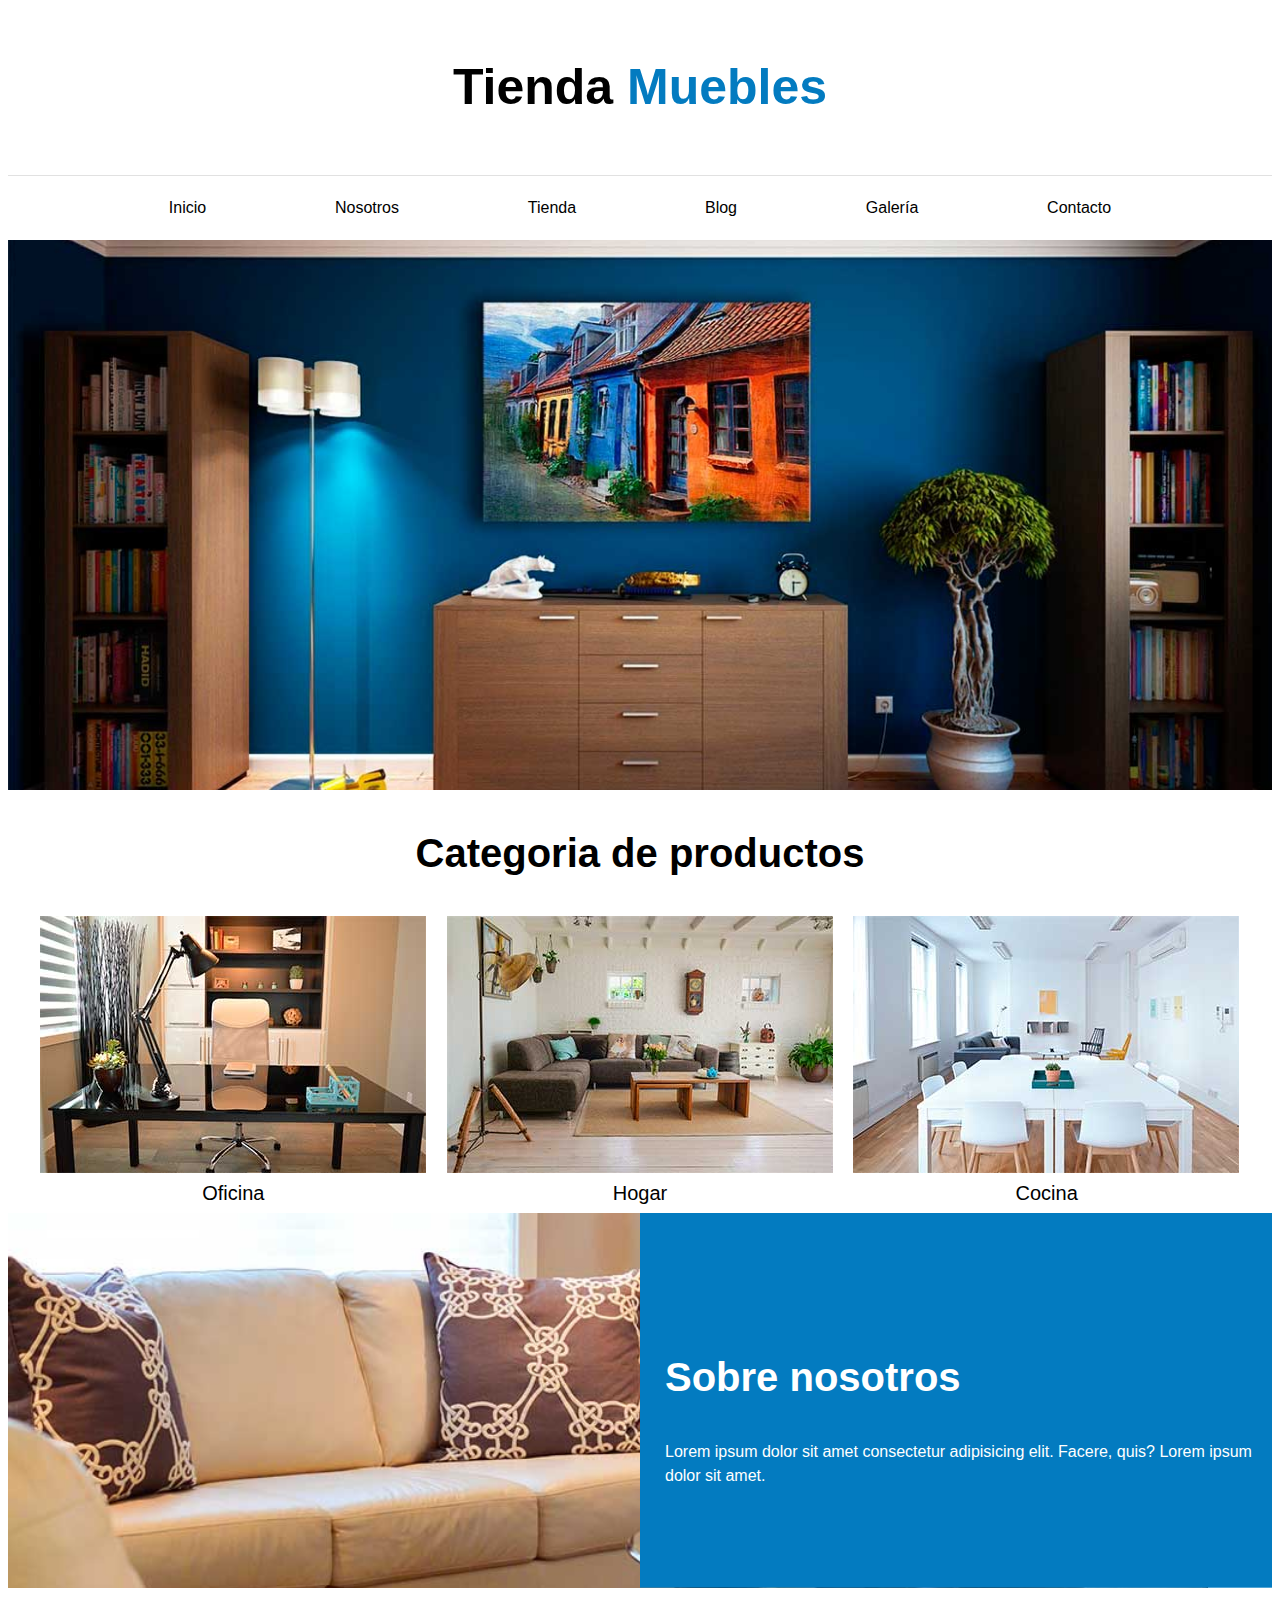
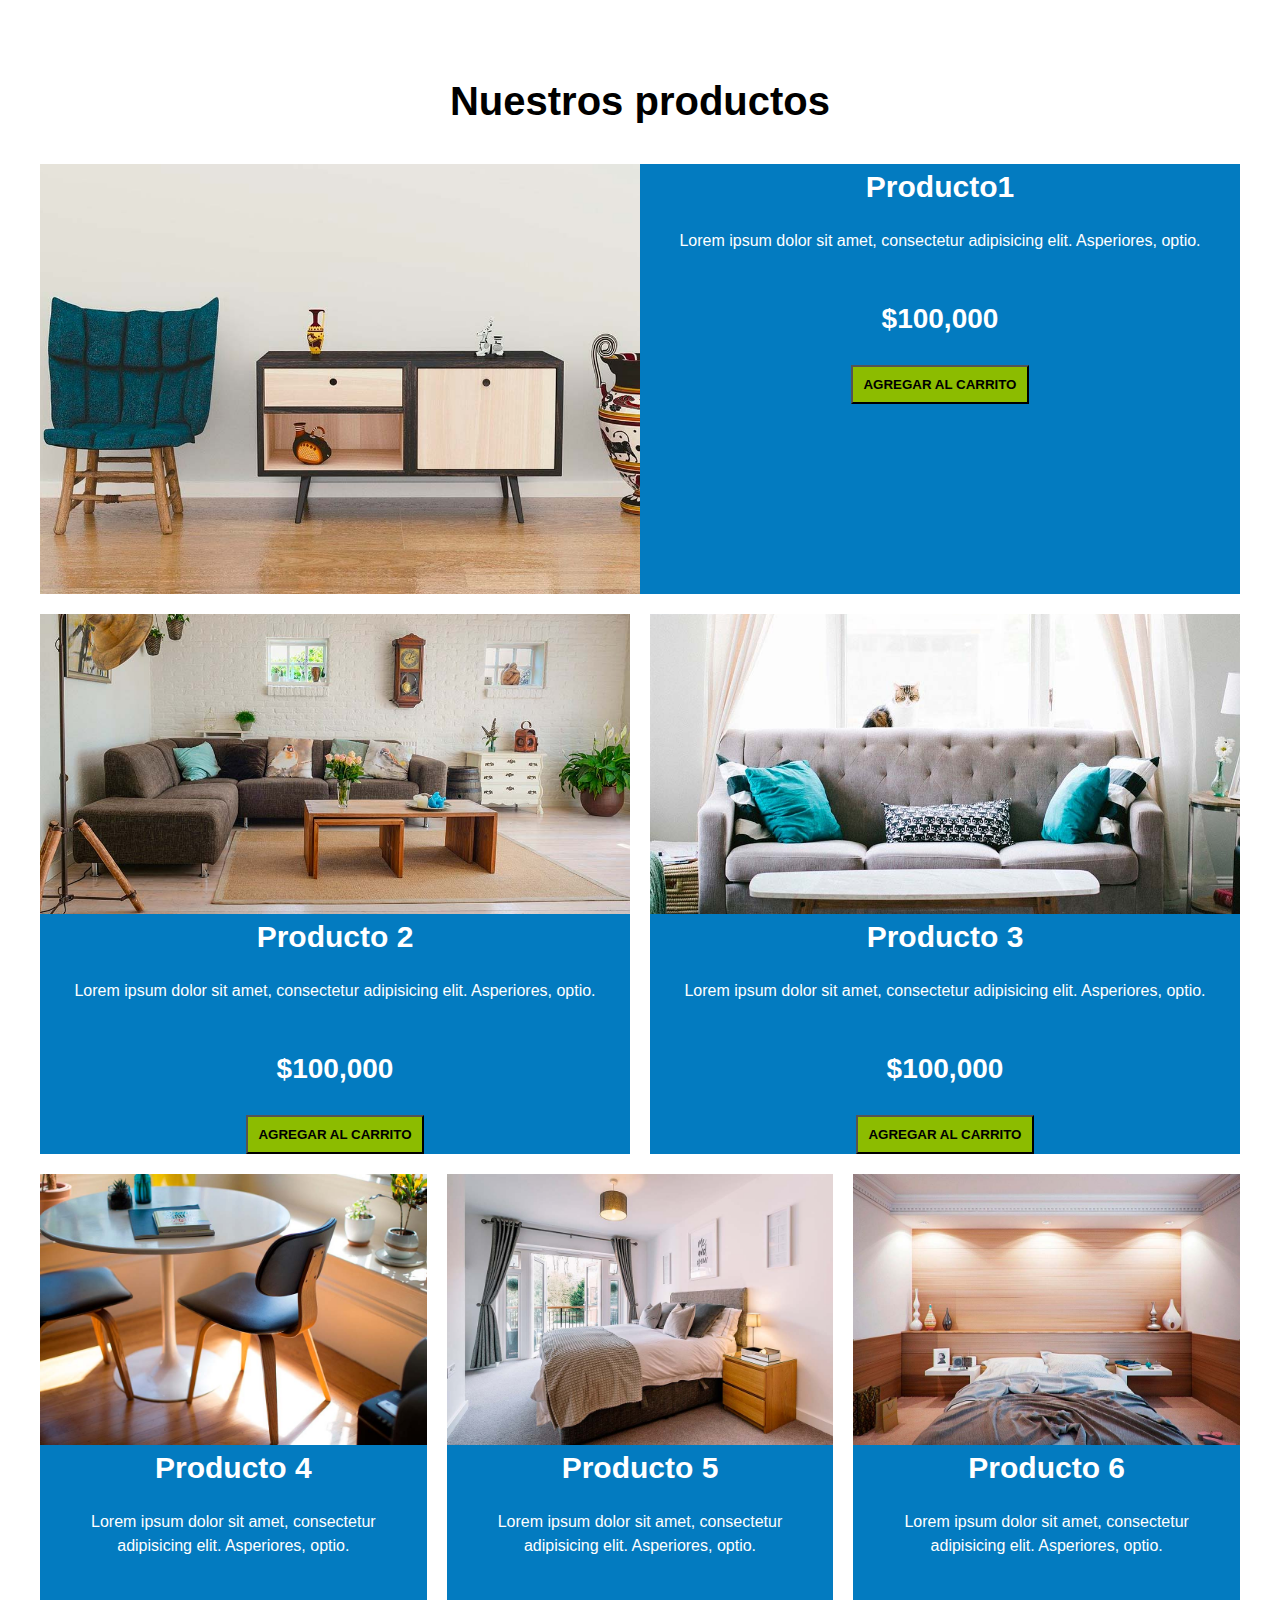
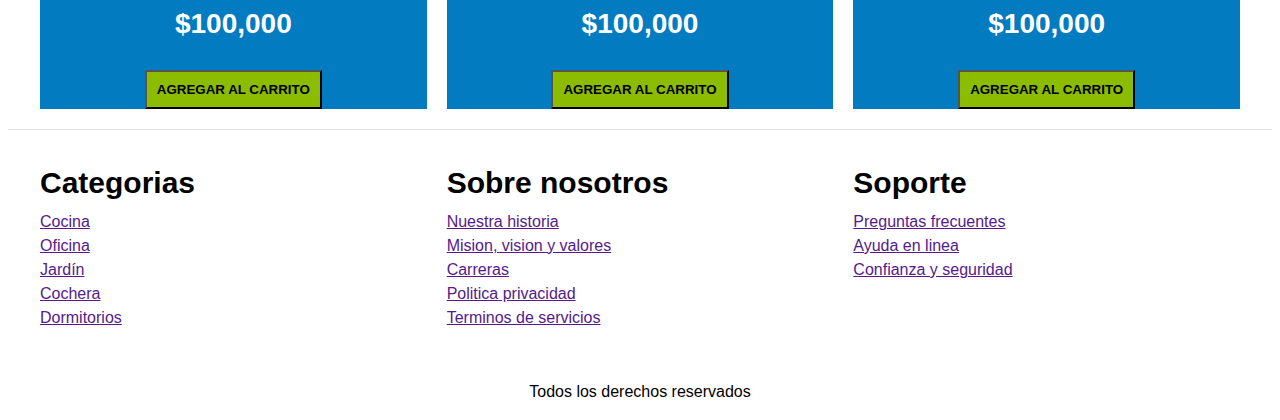
<file: index.html>
<!DOCTYPE html>
<html lang="en">

<head>
    <meta charset="UTF-8">
    <meta name="viewport" content="width=device-width, initial-scale=1.0">
    <title>Document</title>
    <link rel="stylesheet" href="/css/style.css">
</head>

<body>

    <header>
        <h1 class="nombre-sitio">Tienda <span>Muebles</spa>
        </h1>
    </header>


    <div class="contenedor-navegacion">
        <nav class="nav-principal contenedor">
            <a href="index.html">Inicio</a>
            <a href="nosotros.html">Nosotros</a>
            <a href="tienda.html">Tienda</a>
            <a href="blog.html">Blog</a>
            <a href="galeria.html">Galería</a>
            <a href="contacto.html">Contacto</a>
        </nav>
    </div>

    <div class="hero"></div>

    <section class="contenedor categorias">
        <h2>Categoria de productos</h2>
        <div class=" contenedor listado-categoria">
            <div>
                <img src="img/categoria1.jpg" alt="Imagen categoria">
                <div class="contenedor-enlace">
                    <a href="#">Oficina</a>
                </div>

            </div>
            <div>
                <img src="img/categoria2.jpg" alt="Imagen categoria">
                <div class="contenedor-enlace">
                    <a href="#">Hogar</a>
                </div>
            </div>
            <div>
                <img src="img/categoria3.jpg" alt="Imagen categoria">
                <div class="contenedor-enlace">
                    <a href="#">Cocina</a>
                </div>
            </div>
        </div>

    </section>

    <section class="sobre-nosotros">

        <div class="sobre-nosotros-grid">
            <div class="texto-nosotros">
                <h2>Sobre nosotros</h2>
                <a>Lorem ipsum dolor sit amet consectetur adipisicing elit. Facere, quis? Lorem ipsum dolor sit
                    amet.</a>
            </div>
        </div>


    </section>

    <main class="contenido-principal contenedor">
        <h2>Nuestros productos</h2>
        <div class="listado-producto">
            <div class="producto">
                <img src="img/producto1.jpg" alt="">
                <div class="texto-producto">
                    <h3>Producto1</h3>
                    <p>Lorem ipsum dolor sit amet, consectetur adipisicing elit. Asperiores, optio.</p>
                    <p class="precio">$100,000</p>
                    <button type="submit">Agregar al carrito</button>
                </div>
            </div>
            <div class="producto">
                <img src="img/producto2.jpg" alt="">
                <div class="texto-producto">
                    <h3>Producto 2</h3>
                    <p>Lorem ipsum dolor sit amet, consectetur adipisicing elit. Asperiores, optio.</p>
                    <p class="precio">$100,000</p>
                    <button type="submit">Agregar al carrito</button>
                </div>
            </div>
            <div class="producto">
                <img src="img/producto3.jpg" alt="">
                <div class="texto-producto">
                    <h3>Producto 3</h3>
                    <p>Lorem ipsum dolor sit amet, consectetur adipisicing elit. Asperiores, optio.</p>
                    <p class="precio">$100,000</p>
                    <button type="submit">Agregar al carrito</button>
                </div>
            </div>
            <div class="producto">
                <img src="img/producto4.jpg" alt="">
                <div class="texto-producto">
                    <h3>Producto 4</h3>
                    <p>Lorem ipsum dolor sit amet, consectetur adipisicing elit. Asperiores, optio.</p>
                    <p class="precio">$100,000</p>
                    <button type="submit">Agregar al carrito</button>
                </div>
            </div>
            <div class="producto">
                <img src="img/producto5.jpg" alt="">
                <div class="texto-producto">
                    <h3>Producto 5</h3>
                    <p>Lorem ipsum dolor sit amet, consectetur adipisicing elit. Asperiores, optio.</p>
                    <p class="precio">$100,000</p>
                    <button type="submit">Agregar al carrito</button>
                </div>
            </div>
            <div class="producto">
                <img src="img/producto6.jpg" alt="">
                <div class="texto-producto">
                    <h3>Producto 6</h3>
                    <p>Lorem ipsum dolor sit amet, consectetur adipisicing elit. Asperiores, optio.</p>
                    <p class="precio">$100,000</p>
                    <button type="submit">Agregar al carrito</button>
                </div>
            </div>
        </div>

    </main>




    <footer class="site-footer">
        <div class="grid-footer contenedor">
            <div class="footer-menu">
                <h3>Categorias</h3>
                <a href="">Cocina</a>
                <a href="">Oficina</a>
                <a href="">Jardín</a>
                <a href="">Cochera</a>
                <a href="">Dormitorios</a>
            </div>
            <div class="footer-menu">
                <h3>Sobre nosotros</h3>
                <a href="">Nuestra historia</a>
                <a href="">Mision, vision y valores</a>
                <a href="">Carreras</a>
                <a href="">Politica privacidad</a>
                <a href="">Terminos de servicios</a>
            </div>
            <div class="footer-menu">
                <h3>Soporte</h3>
                <a href="">Preguntas frecuentes</a>
                <a href="">Ayuda en linea</a>
                <a href="">Confianza y seguridad</a>
            </div>
        </div>
        <p class="copyrigth">Todos los derechos reservados </p>
    </footer>




</body>

</html>
</file>
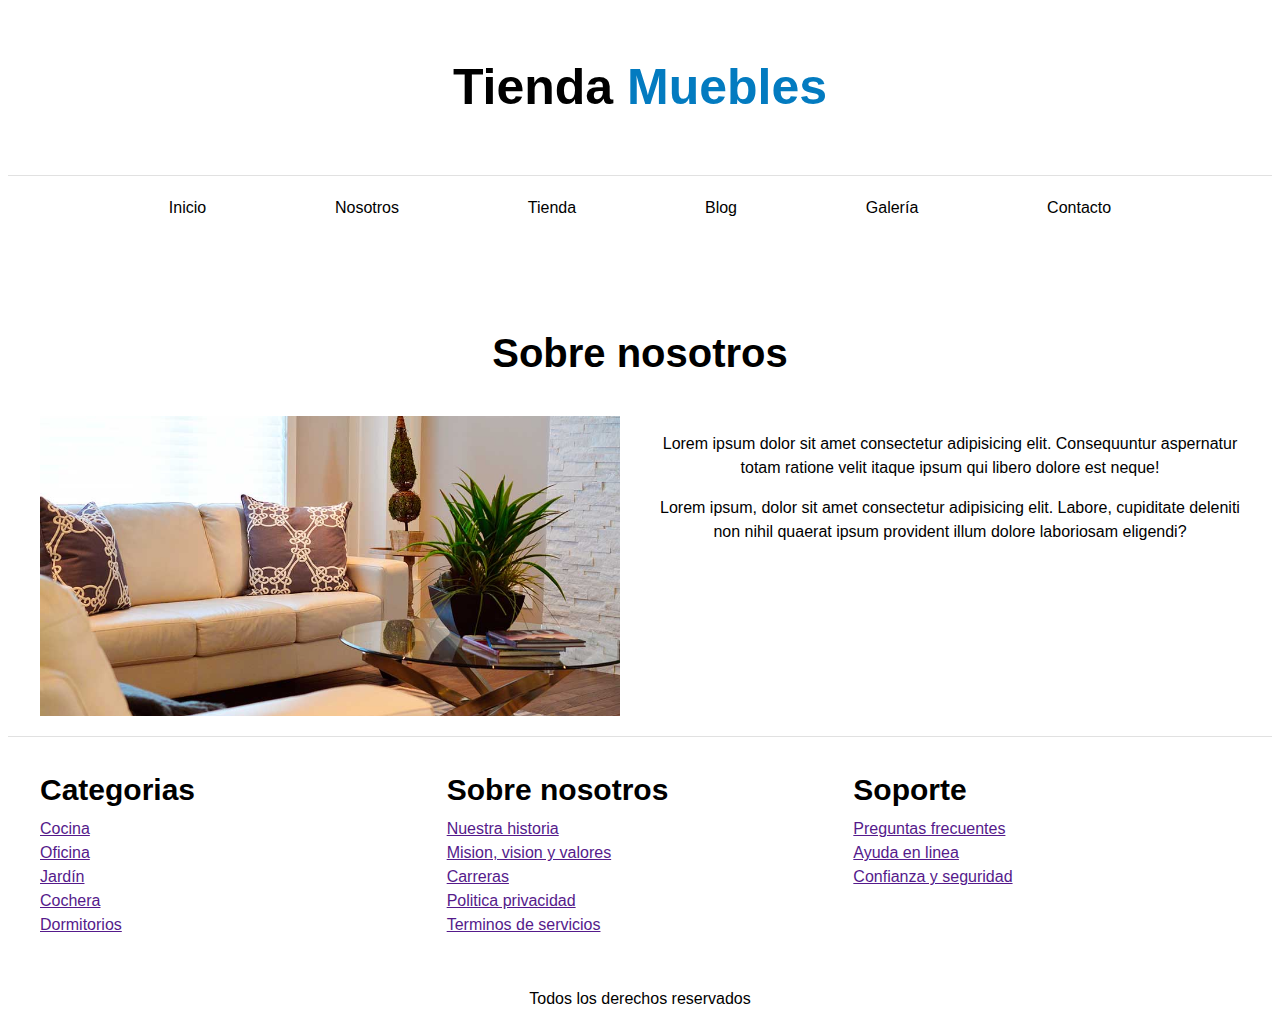
<file: nosotros.html>
<!DOCTYPE html>
<html lang="en">

<head>
    <meta charset="UTF-8">
    <meta name="viewport" content="width=device-width, initial-scale=1.0">
    <title>Document</title>
    <link rel="stylesheet" href="/css/style.css">
</head>

<body>

    <header>
        <h1 class="nombre-sitio">Tienda <span>Muebles</spa>
        </h1>
    </header>


    <div class="contenedor-navegacion">
        <nav class="nav-principal contenedor">
            <a href="index.html">Inicio</a>
            <a href="nostros.html">Nosotros</a>
            <a href="tienda.html">Tienda</a>
            <a href="blog.html">Blog</a>
            <a href="galeria.html">Galería</a>
            <a href="contacto.html">Contacto</a>
        </nav>
    </div>

    <main class="contenido-principal contenedor">
        <h2 class="text center">Sobre nosotros</h2>
        <div class="contenedor-nosotros contenedor">
            <div class="imagen">
                <img src="/img/nosotros.jpg" alt="sobre nosotros">
            </div>
            <div class="informacion-nosotros">
                <p>Lorem ipsum dolor sit amet consectetur adipisicing elit. Consequuntur aspernatur totam ratione velit
                    itaque ipsum qui libero dolore est neque!</p>
                <p>Lorem ipsum, dolor sit amet consectetur adipisicing elit. Labore, cupiditate deleniti non nihil
                    quaerat
                    ipsum provident illum dolore laboriosam eligendi?</p>
            </div>
        </div>

    </main>


    <footer class="site-footer">
        <div class="grid-footer contenedor">
            <div class="footer-menu">
                <h3>Categorias</h3>
                <a href="">Cocina</a>
                <a href="">Oficina</a>
                <a href="">Jardín</a>
                <a href="">Cochera</a>
                <a href="">Dormitorios</a>
            </div>
            <div class="footer-menu">
                <h3>Sobre nosotros</h3>
                <a href="">Nuestra historia</a>
                <a href="">Mision, vision y valores</a>
                <a href="">Carreras</a>
                <a href="">Politica privacidad</a>
                <a href="">Terminos de servicios</a>
            </div>
            <div class="footer-menu">
                <h3>Soporte</h3>
                <a href="">Preguntas frecuentes</a>
                <a href="">Ayuda en linea</a>
                <a href="">Confianza y seguridad</a>
            </div>
        </div>
        <p class="copyrigth">Todos los derechos reservados </p>
    </footer>




</body>

</html>
</file>
<file: css/style.css>
html {
    box-sizing: border-box;
    font-size: 62.5%; /*1 rem = 10px*/
}
*, *::before, *::after {
    box-sizing: inherit;
}

body{
    font-family: sans-serif,'Courier New', Courier, monospace;
    font-size: 1.6rem;
    line-height: 1.5 ;
}

h1,
h2,
h3{
    font-family: sans-serif,'Courier New', Courier, monospace;
    margin: 0, 0, 5rem, 0;
}

h1{
font-size: 5rem;
}

h2{
font-size: 4rem;
}
h3{
font-size: 3rem;
}

.text-center {
    text-align: center;
}

.contenedor {
    max-width: 120rem;
    margin: 0 auto;
}

.nombre-sitio{
    margin-top: 5rem;
    margin-bottom: 5rem;
    text-align: center;
   
}
.nombre-sitio span {
    color: #037bc0;
}

.contenedor-navegacion {
    border-top: .1rem solid #e1e1e1;
}
.nav-principal a {
    color: #000000;
    text-decoration: none;
}
img{
    max-width: 100%;
    display: block;
}

.nav-principal {
    padding: 2rem 0;
    display: flex;
    justify-content: space-evenly;
}

.hero {
    background-image: url(../img/principal.jpg);
    background-repeat: no-repeat;
    background-position: center center;
    background-size: cover;
    height: 55rem;
}

.contenedor-categoria {
    display: grid;
    grid-template-columns: 3fr 3fr 3fr;
}

.listado-categoria {
    display: grid;
    grid-template-columns:1fr 1fr 1fr;
    gap: 2rem;
  
}

.contenedor-enlace{
    display: flex;
    text-align: center;
   
}
.contenedor-enlace a {
    width: 100%;
    padding-top: 5px;
    height: 40px;
    text-decoration: none;
    color: #000000;
    font-size: 2rem;
}

.contenedor-enlace a:hover {
    background-color: #037bc0;
    border-bottom-left-radius: 2rem;
}
.contenido-principal h2,
.categorias h2 {
    text-align: center;
}

h3{
    font-size: 3rem;
}
.sobre-nosotros {
background-image: linear-gradient(to right, transparent 50%,#037bc0 50% 100% ),
url('../img//nosotros.jpg');
background-position: left center;
padding: 10rem 0;
background-repeat: no-repeat;
background-size: 100%, 120rem;
}

.sobre-nosotros-grid{
    display: grid;
    grid-template-columns: repeat(2, 1fr);
    column-gap: 8rem;
    margin-left: 5rem;
    color: #FFFFFF;
    
}

.texto-nosotros{
    grid-column: 2/s3;
}

.contenido-principal {
   padding-top: 5rem;
   margin-bottom: 2rem;
}
.producto {
    background-color: #037bc0;
}

.texto-producto,
.precio{
    text-align: center;
    color: #FFFFFF;
}
.texto-producto h3 {
  margin:0;  
}
.texto-producto p {
    margin:  0 0 .5rem 0;
    padding: 2rem;
}

.texto-producto .precio{
   font-size: 2.8rem;
   font-weight: 900;
}

.texto-producto button {
    background-color: #8cbc00;
    text-transform: uppercase;
    font-weight: 900;
    padding: 1rem;
    transition: background-color .3s ease-in-out;
    
}

.texto-producto button:hover {
    cursor: pointer;
    background-color: #769c02;
}

.listado-producto{
    display: grid;
    grid-template-columns: repeat(6, 1fr);
    column-gap: 2rem;
    row-gap: 2rem;
}

.producto:nth-child(1){
    grid-column-start: 1;
    grid-column-end: 7;
    display: grid;
    grid-template-columns: 2fr 2fr;

}
.producto:nth-child(1) img{
    height: 43rem;
    object-fit: cover;
}
.producto:nth-child(2){
    grid-column-start: 1;
    grid-column-end: 4;
}
.producto:nth-child(2) img{
    height: 30rem;
    width: 100%;
    object-fit: cover;
}
.producto:nth-child(3){
    grid-column-start: 4;
    grid-column-end: 7;
}
.producto:nth-child(3) img{
    height: 30rem;
    width: 100%;
    object-fit: cover;
}

.producto:nth-child(4){
    grid-column-start:1 ;
    grid-column-end:3;
}
.producto:nth-child(5){
    grid-column-start: 3;
    grid-column-end: 5;
}

.producto:nth-child(6){
    grid-column-start: 5;
    grid-column-end: 7;
}

.site-footer{
   border-top: 1px solid #e1e1e1;

}
.site-footer h3 {
    margin-bottom: .5rem;
}
.grid-footer {
    display: grid;
    grid-template-columns: 1fr 1fr 1fr;
    gap: 2rem;
}
.footer-menu a {

    display: block;
}
.copyrigth{
    margin-top: 5rem;
    text-align: center;
}

.contenedor-nosotros{
    text-align: center;
   display: grid;
   grid-template-columns: repeat(2, 1fr);
   column-gap: 4rem
}

.contenedor-nosotros img{
    height:30rem;
    width: 100%;
    object-fit: cover;
    
}
</file>
